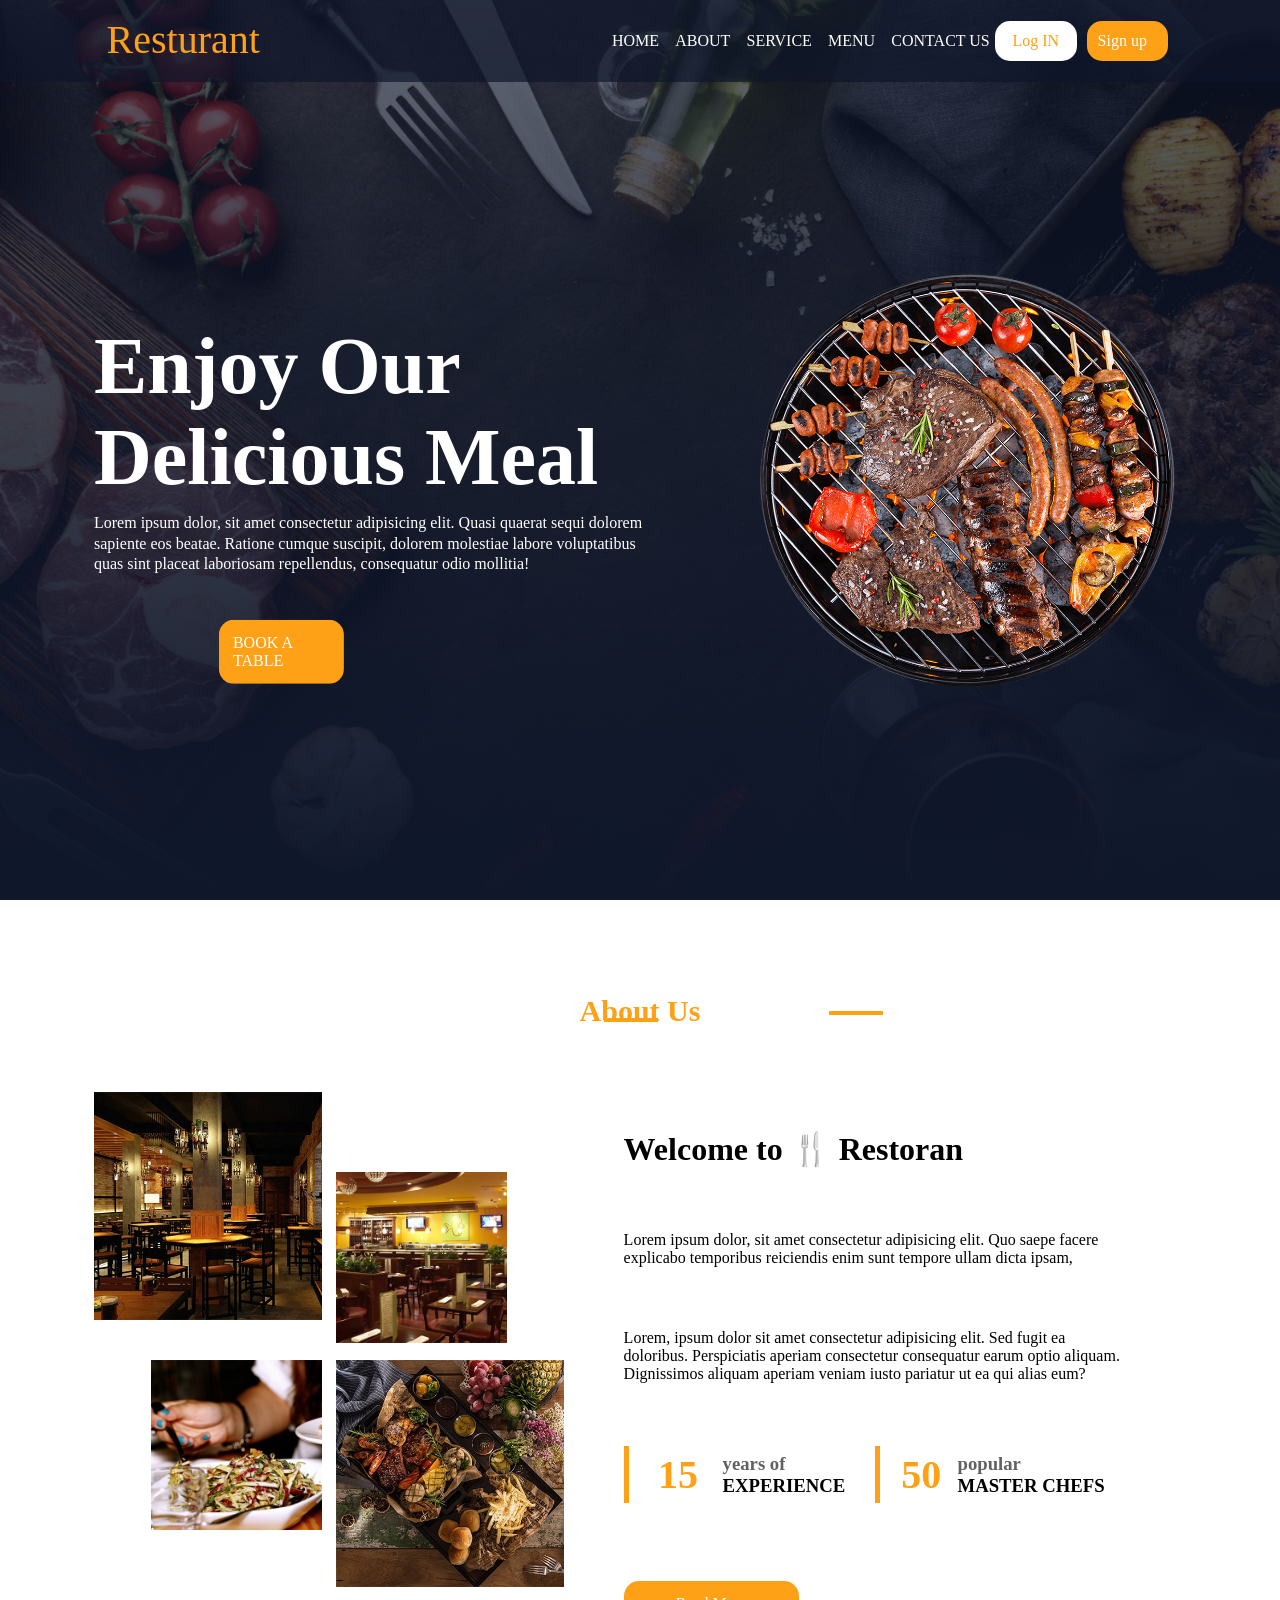
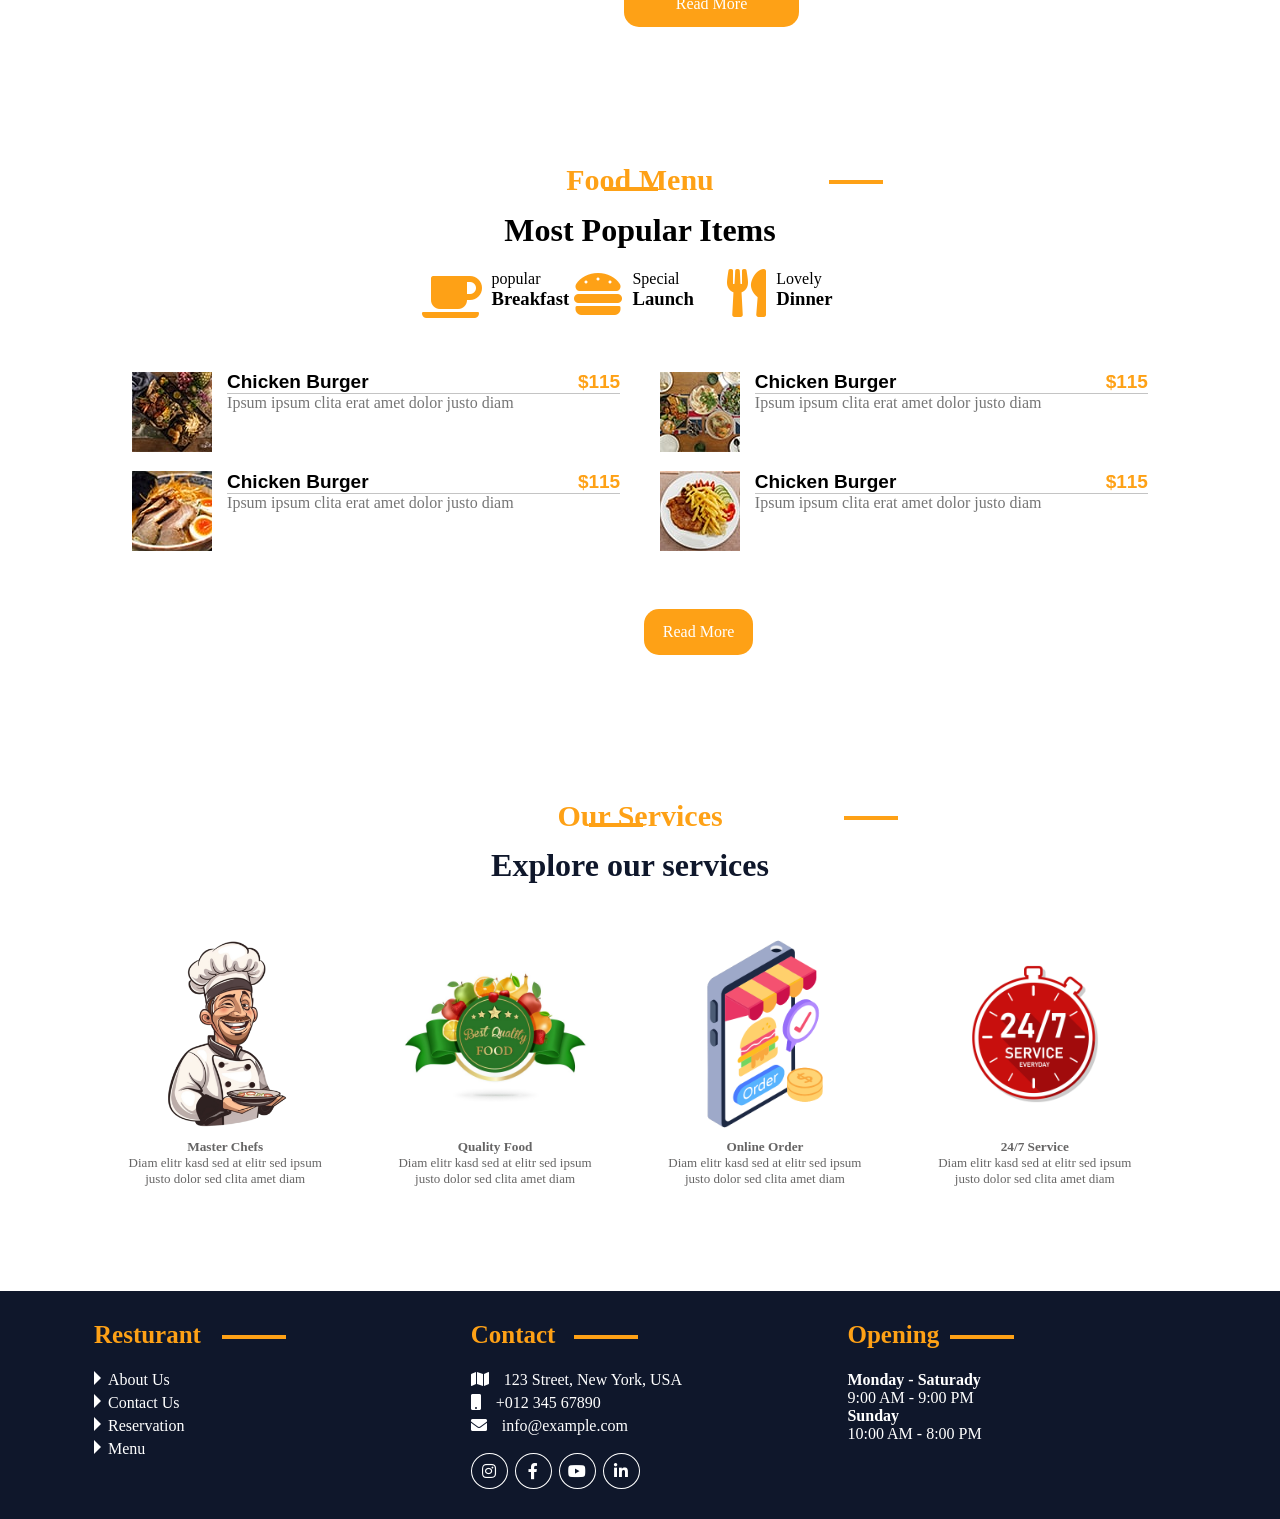
<file: index.html>
<!DOCTYPE html>
<html lang="en">

<head>
    <meta charset="UTF-8">
    <meta name="viewport" content="width=device-width, initial-scale=1.0">
    <link rel="stylesheet" href="./assets/home.css">
    <link rel="stylesheet" href="https://cdnjs.cloudflare.com/ajax/libs/font-awesome/5.15.4/css/all.min.css">
    <link rel="stylesheet" href="https://cdnjs.cloudflare.com/ajax/libs/font-awesome/4.7.0/css/font-awesome.min.css">
    <link href="https://cdnjs.cloudflare.com/ajax/libs/font-awesome/5.10.0/css/all.min.css" rel="stylesheet">
    <link href="https://cdn.jsdelivr.net/npm/bootstrap-icons@1.4.1/font/bootstrap-icons.css" rel="stylesheet">


    <title>Resturant</title>
</head>

<body onload="userName()">

    <!-- Start Landing Page  -->

    <!-- End Nav-Bar -->
    <div class="landing-page">
        
        <!-- Start Nav-Bar -->
    
        <div class="nav">
            <div class="container">
                <div class="logo">
                    Resturant
                </div>
                <div class="links">
                    <ul>
                        <li><a href="index.html" id="h">HOME</a></li>
                        <li><a href="about.html">ABOUT</a></li>
                        <li><a href="serves.html">SERVICE</a></li>
                        <li><a href="menu.html">MENU</a></li>
                        <li><a href="contact.html">CONTACT US</a></li>
                    </ul>
                    <a href="./signin.html" style="display: none;" class="button1">Log IN </a>
                    <a href="./register.html" style="display: none;" class="button">Sign up</a>
                    <h2 id="welcome"></h2>
                    <button id="btnout" class="button3" onclick="logOut ()"><i class='fas fa-sign-out-alt'></i></button>
                </div>
            </div>
        </div>
        
        <!-- Start Content -->
        
        <div class="container">
            <div class="content">
                <div class="left">
                    <h1>Enjoy Our <br> Delicious Meal</h1>
                    <p>Lorem ipsum dolor, sit amet consectetur adipisicing elit. Quasi quaerat sequi dolorem sapiente
                        eos beatae. Ratione cumque suscipit, dolorem molestiae labore voluptatibus quas sint placeat
                        laboriosam repellendus, consequatur odio mollitia!</p>
                        <a href="booking.html" class="btn">BOOK A TABLE</a>
                    </div>
                    <div class="right">
                        <img src="./assets/media/hero.png" alt="">
                    </div>
                </div>
            </div>
            
            <!-- End Content -->
            
        </div>
        
    <!-- End Landing Page  -->
        
    <!-- Start About -->

        <div class="about">
            <div class="container">
                <h5 class="head-sec">About Us</h5>
                <div class="box">
                    <div class="images">
                        <div class="large"><img src="./assets/images/about-1.jpg" alt=""></div>
                        <div class="mini1"><img src="./assets/images/about-2.jpg" alt=""></div>
                        <div class="mini2"><img src="./assets/images/about-3.jpg" alt=""></div>
                        <div class="large"><img src="./assets/images/about-4.jpg" alt=""></div>
                    </div>

                    <div class="content1">
                        <div class="head-with-line">
                            
                        </div>
                        <h1>Welcome to &#x1F374 Restoran</h1>
                        <p>Lorem ipsum dolor, sit amet consectetur adipisicing elit. Quo saepe facere explicabo temporibus
                            reiciendis enim sunt tempore ullam dicta ipsam, </p>
                        <p>Lorem, ipsum dolor sit amet consectetur adipisicing elit. Sed fugit ea doloribus. Perspiciatis aperiam
                            consectetur consequatur earum optio aliquam. Dignissimos aliquam aperiam veniam iusto pariatur ut ea qui
                            alias eum?</p>
                        <div class="double-box">
                            <div class="numbers-box">
                                <div>
                                    <h1>15</h1>
                                </div>
                                <div>
                                    <h3> <span>years of</span> <br>EXPERIENCE</h3>
                                </div>
                            </div>
                            <div class="numbers-box">
                                <div>
                                    <h1>50</h1>
                                </div>
                                <div>
                                    <h3><span>popular</span> <br>MASTER CHEFS</h3>
                                </div>
                            </div>
                        </div>
                        <button class="box-button">Read More</button>
                    </div>
                </div>

            </div>
        </div>
    <!-- End About -->


    
    <!-- Start Menu -->
    <div class="menu">
        <div class="container">
            <div class="contaner">
                <div class="menu-sub-title">
                    <h5 class="head-sec">Food Menu</h3>
                    </div>
                    <div class="menu-title">
                        <h1>Most Popular Items</h1>
                    </div>
                </div>
                
                <!-- icons menu -->
                
                <div class="civ">
                    
                    <div class="main-icons">
                        <div class="icon1">
                            <i class="fa fa-coffee fa-3x"></i>
                        </div>
                    <div class="text">
                        <p>popular</p>
                        <h3>Breakfast</h3>
                    </div>
                </div>
                
                <div class="main-icons">
                    <div class="icon1">
                        <i class="fa fa-hamburger fa-3x"></i>
                    </div>
                    <div class="text">
                        <p>Special</p>
                        <h3>Launch</h3>
                    </div>
                </div>
                
                <div class="main-icons">
                    <div class="icon1">
                        <i class="fa fa-utensils fa-3x"></i>
                    </div>
                    <div class="text">
                        <p>Lovely</p>
                        <h3>Dinner</h3>
                    </div>
                </div>
            </div>
        
            <!-- menu sechion -->
            <div class="maincon">
                <div class="contaner1">
                    <div class="menu-page__item">
                        <div class="menu-page">
                            <img src="./assets/media/menu-1.jpg" alt="">
                        </div>
        
                        <div class="cost">
                            <div class="cost1">
                                <h3>Chicken Burger</h3>
                                <h3 class="gg">$115</h3>
                            </div>
                            <p>Ipsum ipsum clita erat amet dolor justo diam
                            </p>
                        </div>
                    </div>
                    
                    <div class="menu-page__item">
                        <div class="menu-page">
                            <img src="./assets/media/menu-2.jpg" alt="">
                        </div>
                        
                        <div class="cost">
                            <div class="cost1">
                                <h3>Chicken Burger</h3>
                                <h3 class="gg">$115</h3>
                            </div>
                            <p>Ipsum ipsum clita erat amet dolor justo diam
                            </p>
                        </div>
                    </div>
                </div>
                <div class="contaner1">
                    <div class="menu-page__item">
                        <div class="menu-page">
                            <img src="./assets/media/menu-5.jpg" alt="">
                        </div>
                        
                        <div class="cost">
                            <div class="cost1">
                                <h3>Chicken Burger</h3>
                                <h3 class="gg">$115</h3>
                            </div>
                            <p>Ipsum ipsum clita erat amet dolor justo diam
                            </p>
                        </div>
                    </div>
    
                    <div class="menu-page__item">
                        <div class="menu-page">
                            <img src="./assets/media/menu-6.jpg" alt="">
                        </div>
                        
                        <div class="cost">
                            <div class="cost1">
                                <h3>Chicken Burger</h3>
                                <h3 class="gg">$115</h3>
                            </div>
                            <p>Ipsum ipsum clita erat amet dolor justo diam
                            </p>
                        </div>
                    </div>                   
                </div>        
            </div>
            <button class="box-button btn"><a href="menu.html">Read More</a></button>
        </div>
        
    </div>
    <!-- End Menu -->
     
    <!-- Start Serves -->
     <div class="serves">
        <div class="container">
            <h5 class="head-sec">Our Services</h5>
            <div class="container222">
                <div class="center">
                    <div class="line2">
                        <h1 id="bigli">Explore our services</h1>
                    </div>
                    
                    <div class="allpi">
                        <div class="firstblock">
                            <div class="infir">
                                <div class="secfir">
                                    <img src="/assets/images/pngtree-vector-cartoon-design-of-cool-master-chef-who-is-smiling-with-png-image_11973723.png" alt="">
                                    <div class="lafir">
                                        <h5 class="lav">Master Chefs</h5>
                                        <p class="lavr">Diam elitr kasd sed at elitr sed ipsum justo dolor sed clita amet diam
                                        </p>
                                    </div>
                                </div>
                            </div>
                        </div>
                        <div class="firstblock">
                            <div class="insec">
                                <div class="secsec">
                                    <img src="/assets/images/best-quality-food-label-badge-with-fruits-vector-8034643.jpg"  alt="">
                                    <div class="lafir">
                                        <h5 class="lav">Quality Food</h5>
                                        <p class="lavr">Diam elitr kasd sed at elitr sed ipsum justo dolor sed clita amet diam
                                        </p>
                                    </div>
                                </div>
                            </div>
                        </div>
                        <div class="firstblock">
                            <div class="inthi">
                                <div class="secthi">
                                    <img src="/assets/images/4990645.png"  alt="">
                                    <div class="lafir">
                                        <h5 class="lav">Online Order</h5>
                                        <p class="lavr">Diam elitr kasd sed at elitr sed ipsum justo dolor sed clita amet diam
                                        </p>
                                    </div>
                                </div>
                            </div>
                        </div>
                        <div class="firstblock">
                            <div class="infor">
                                <div class="secfor">
                                    <img src="/assets/images/24x7-service-everyday-design-free-vector.jpg" alt="">
                                    <div class="lafir">
                                        <h5 class="lav">24/7 Service</h5>
                                        <p class="lavr">Diam elitr kasd sed at elitr sed ipsum justo dolor sed clita amet diam
                                        </p>
                                    </div>
                                </div>
                            </div>
                        </div>
        
                    </div>
                </div>
            </div>
        </div>
     </div>
    

    <!-- End Serves -->
    
   
 <!-- Start Footer -->


 <div class="footer">
    <div class="container">
        <div class="main">
            <h3>Resturant</h3>
            <ul>
                <li><a href="">About Us</a></li>
                <li><a href="">Contact Us</a></li>
                <li><a href="">Reservation</a></li>
                <li><a href="">Menu</a></li>
            </ul>
        </div>
        <div class="main">
            <h3 class="head-footer">Contact</h3>
            <p class="para"><i class="fa fa-map"></i>123 Street, New York, USA</p>
            <p class="para"><i class="fa fa-mobile"></i>+012 345 67890</p>
            <p class="para"><i class="fa fa-envelope"></i>info@example.com</p>
            <div class="social">
                <span><i class="fab fa-instagram"></i></span>
                <span><i class="fab fa-facebook-f"></i></span>
                <span><i class="fab fa-youtube"></i></span>
                <span><i class="fab fa-linkedin-in"></i></span>
            </div>
        </div>
        <div class="main">
            <h3 class="head-footer">Opening</h3>
            <h4>Monday - Saturady</h4>
            <p>9:00 AM - 9:00 PM</p>
            <h4>Sunday</h4>
            <p>10:00 AM - 8:00 PM</p>
        </div>
    </div>
</div>


<!-- End Footer -->


</body>
<script src="./js/username.js"></script>

</html>
</file>
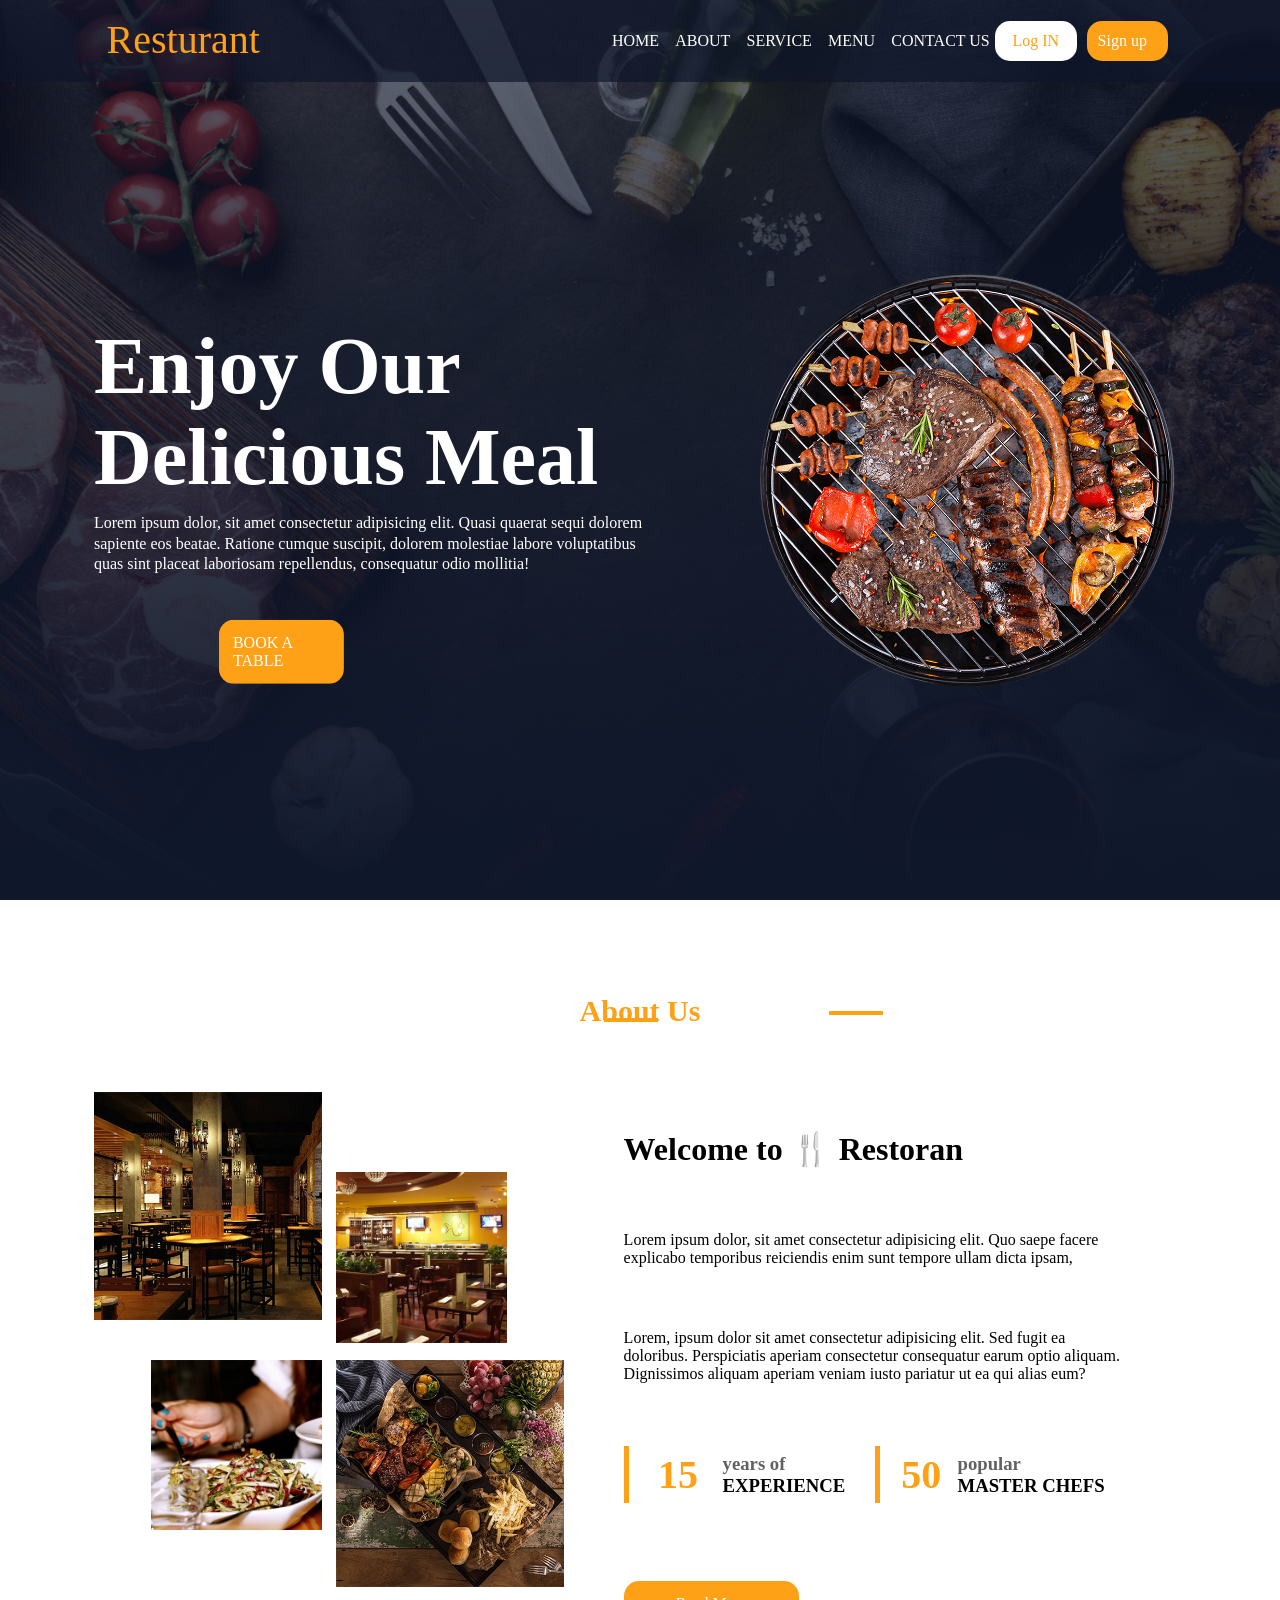
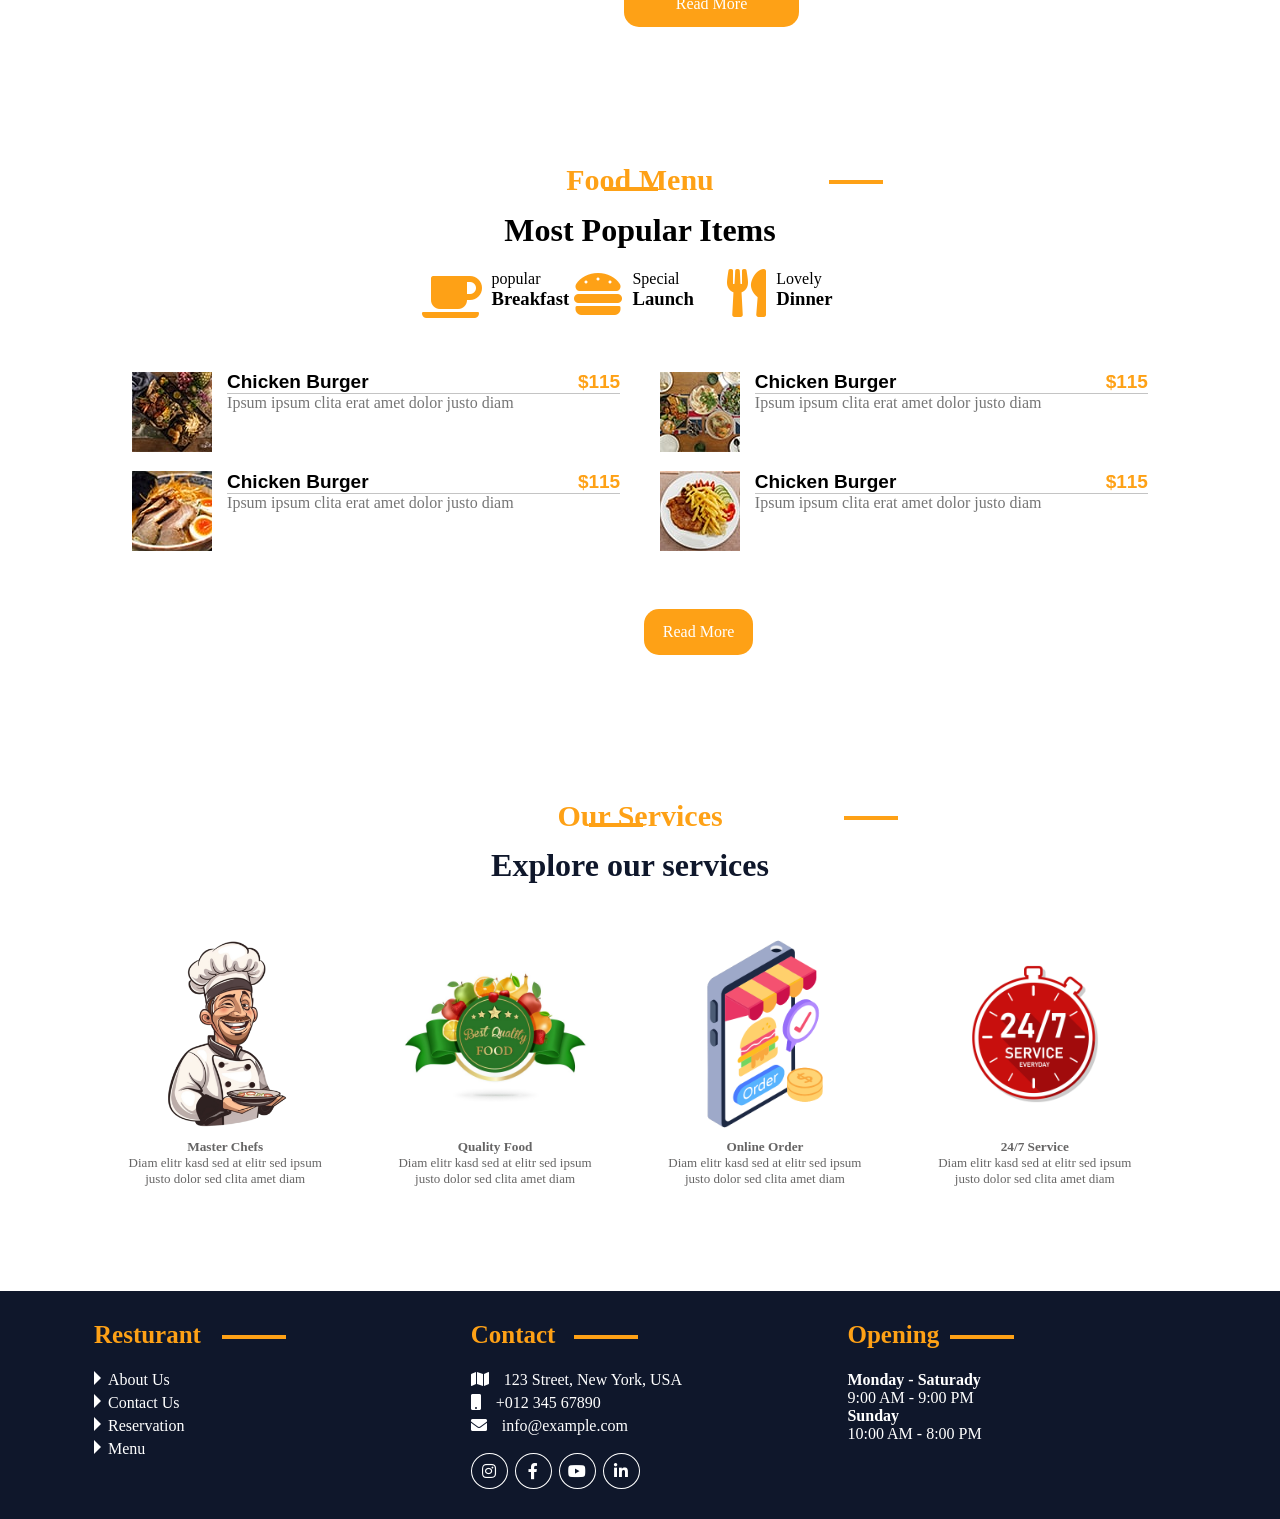
<file: home.html>
<!DOCTYPE html>
<html lang="en">

<head>
    <meta charset="UTF-8">
    <meta name="viewport" content="width=device-width, initial-scale=1.0">
    <link rel="stylesheet" href="assets/home.css">
    <link rel="stylesheet" href="https://cdnjs.cloudflare.com/ajax/libs/font-awesome/5.15.4/css/all.min.css">
    <link rel="stylesheet" href="https://cdnjs.cloudflare.com/ajax/libs/font-awesome/4.7.0/css/font-awesome.min.css">
    <link href="https://cdnjs.cloudflare.com/ajax/libs/font-awesome/5.10.0/css/all.min.css" rel="stylesheet">
    <link href="https://cdn.jsdelivr.net/npm/bootstrap-icons@1.4.1/font/bootstrap-icons.css" rel="stylesheet">


    <title>Resturant</title>
</head>

<body onload="userName()">

    <!-- Start Landing Page  -->

    <!-- End Nav-Bar -->
    <div class="landing-page">
        
        <!-- Start Nav-Bar -->
    
        <div class="nav">
            <div class="container">
                <div class="logo">
                    Resturant
                </div>
                <div class="links">
                    <ul>
                        <li><a href="home.html" id="h">HOME</a></li>
                        <li><a href="about.html">ABOUT</a></li>
                        <li><a href="serves.html">SERVICE</a></li>
                        <li><a href="menu.html">MENU</a></li>
                        <li><a href="contact.html">CONTACT US</a></li>
                    </ul>
                    <a href="./signin.html" style="display: none;" class="button1">Log IN </a>
                    <a href="./register.html" style="display: none;" class="button">Sign up</a>
                    <h2 id="welcome"></h2>
                    <button id="btnout" class="button3" onclick="logOut ()"><i class='fas fa-sign-out-alt'></i></button>
                </div>
            </div>
        </div>
        
        <!-- Start Content -->
        
        <div class="container">
            <div class="content">
                <div class="left">
                    <h1>Enjoy Our <br> Delicious Meal</h1>
                    <p>Lorem ipsum dolor, sit amet consectetur adipisicing elit. Quasi quaerat sequi dolorem sapiente
                        eos beatae. Ratione cumque suscipit, dolorem molestiae labore voluptatibus quas sint placeat
                        laboriosam repellendus, consequatur odio mollitia!</p>
                        <a href="booking.html" class="btn">BOOK A TABLE</a>
                    </div>
                    <div class="right">
                        <img src="./assets/media/hero.png" alt="">
                    </div>
                </div>
            </div>
            
            <!-- End Content -->
            
        </div>
        
    <!-- End Landing Page  -->
        
    <!-- Start About -->

        <div class="about">
            <div class="container">
                <h5 class="head-sec">About Us</h5>
                <div class="box">
                    <div class="images">
                        <div class="large"><img src="./assets/images/about-1.jpg" alt=""></div>
                        <div class="mini1"><img src="./assets/images/about-2.jpg" alt=""></div>
                        <div class="mini2"><img src="./assets/images/about-3.jpg" alt=""></div>
                        <div class="large"><img src="./assets/images/about-4.jpg" alt=""></div>
                    </div>

                    <div class="content1">
                        <div class="head-with-line">
                            
                        </div>
                        <h1>Welcome to &#x1F374 Restoran</h1>
                        <p>Lorem ipsum dolor, sit amet consectetur adipisicing elit. Quo saepe facere explicabo temporibus
                            reiciendis enim sunt tempore ullam dicta ipsam, </p>
                        <p>Lorem, ipsum dolor sit amet consectetur adipisicing elit. Sed fugit ea doloribus. Perspiciatis aperiam
                            consectetur consequatur earum optio aliquam. Dignissimos aliquam aperiam veniam iusto pariatur ut ea qui
                            alias eum?</p>
                        <div class="double-box">
                            <div class="numbers-box">
                                <div>
                                    <h1>15</h1>
                                </div>
                                <div>
                                    <h3> <span>years of</span> <br>EXPERIENCE</h3>
                                </div>
                            </div>
                            <div class="numbers-box">
                                <div>
                                    <h1>50</h1>
                                </div>
                                <div>
                                    <h3><span>popular</span> <br>MASTER CHEFS</h3>
                                </div>
                            </div>
                        </div>
                        <button class="box-button">Read More</button>
                    </div>
                </div>

            </div>
        </div>
    <!-- End About -->


    
    <!-- Start Menu -->
    <div class="menu">
        <div class="container">
            <div class="contaner">
                <div class="menu-sub-title">
                    <h5 class="head-sec">Food Menu</h3>
                    </div>
                    <div class="menu-title">
                        <h1>Most Popular Items</h1>
                    </div>
                </div>
                
                <!-- icons menu -->
                
                <div class="civ">
                    
                    <div class="main-icons">
                        <div class="icon1">
                            <i class="fa fa-coffee fa-3x"></i>
                        </div>
                    <div class="text">
                        <p>popular</p>
                        <h3>Breakfast</h3>
                    </div>
                </div>
                
                <div class="main-icons">
                    <div class="icon1">
                        <i class="fa fa-hamburger fa-3x"></i>
                    </div>
                    <div class="text">
                        <p>Special</p>
                        <h3>Launch</h3>
                    </div>
                </div>
                
                <div class="main-icons">
                    <div class="icon1">
                        <i class="fa fa-utensils fa-3x"></i>
                    </div>
                    <div class="text">
                        <p>Lovely</p>
                        <h3>Dinner</h3>
                    </div>
                </div>
            </div>
        
            <!-- menu sechion -->
            <div class="maincon">
                <div class="contaner1">
                    <div class="menu-page__item">
                        <div class="menu-page">
                            <img src="./assets/media/menu-1.jpg" alt="">
                        </div>
        
                        <div class="cost">
                            <div class="cost1">
                                <h3>Chicken Burger</h3>
                                <h3 class="gg">$115</h3>
                            </div>
                            <p>Ipsum ipsum clita erat amet dolor justo diam
                            </p>
                        </div>
                    </div>
                    
                    <div class="menu-page__item">
                        <div class="menu-page">
                            <img src="./assets/media/menu-2.jpg" alt="">
                        </div>
                        
                        <div class="cost">
                            <div class="cost1">
                                <h3>Chicken Burger</h3>
                                <h3 class="gg">$115</h3>
                            </div>
                            <p>Ipsum ipsum clita erat amet dolor justo diam
                            </p>
                        </div>
                    </div>
                </div>
                <div class="contaner1">
                    <div class="menu-page__item">
                        <div class="menu-page">
                            <img src="./assets/media/menu-5.jpg" alt="">
                        </div>
                        
                        <div class="cost">
                            <div class="cost1">
                                <h3>Chicken Burger</h3>
                                <h3 class="gg">$115</h3>
                            </div>
                            <p>Ipsum ipsum clita erat amet dolor justo diam
                            </p>
                        </div>
                    </div>
    
                    <div class="menu-page__item">
                        <div class="menu-page">
                            <img src="./assets/media/menu-6.jpg" alt="">
                        </div>
                        
                        <div class="cost">
                            <div class="cost1">
                                <h3>Chicken Burger</h3>
                                <h3 class="gg">$115</h3>
                            </div>
                            <p>Ipsum ipsum clita erat amet dolor justo diam
                            </p>
                        </div>
                    </div>                   
                </div>        
            </div>
            <button class="box-button btn"><a href="menu.html">Read More</a></button>
        </div>
        
    </div>
    <!-- End Menu -->
     
    <!-- Start Serves -->
     <div class="serves">
        <div class="container">
            <h5 class="head-sec">Our Services</h5>
            <div class="container222">
                <div class="center">
                    <div class="line2">
                        <h1 id="bigli">Explore our services</h1>
                    </div>
                    
                    <div class="allpi">
                        <div class="firstblock">
                            <div class="infir">
                                <div class="secfir">
                                    <img src="/assets/images/pngtree-vector-cartoon-design-of-cool-master-chef-who-is-smiling-with-png-image_11973723.png" alt="">
                                    <div class="lafir">
                                        <h5 class="lav">Master Chefs</h5>
                                        <p class="lavr">Diam elitr kasd sed at elitr sed ipsum justo dolor sed clita amet diam
                                        </p>
                                    </div>
                                </div>
                            </div>
                        </div>
                        <div class="firstblock">
                            <div class="insec">
                                <div class="secsec">
                                    <img src="/assets/images/best-quality-food-label-badge-with-fruits-vector-8034643.jpg"  alt="">
                                    <div class="lafir">
                                        <h5 class="lav">Quality Food</h5>
                                        <p class="lavr">Diam elitr kasd sed at elitr sed ipsum justo dolor sed clita amet diam
                                        </p>
                                    </div>
                                </div>
                            </div>
                        </div>
                        <div class="firstblock">
                            <div class="inthi">
                                <div class="secthi">
                                    <img src="/assets/images/4990645.png"  alt="">
                                    <div class="lafir">
                                        <h5 class="lav">Online Order</h5>
                                        <p class="lavr">Diam elitr kasd sed at elitr sed ipsum justo dolor sed clita amet diam
                                        </p>
                                    </div>
                                </div>
                            </div>
                        </div>
                        <div class="firstblock">
                            <div class="infor">
                                <div class="secfor">
                                    <img src="/assets/images/24x7-service-everyday-design-free-vector.jpg" alt="">
                                    <div class="lafir">
                                        <h5 class="lav">24/7 Service</h5>
                                        <p class="lavr">Diam elitr kasd sed at elitr sed ipsum justo dolor sed clita amet diam
                                        </p>
                                    </div>
                                </div>
                            </div>
                        </div>
        
                    </div>
                </div>
            </div>
        </div>
     </div>
    

    <!-- End Serves -->
    
   
 <!-- Start Footer -->


 <div class="footer">
    <div class="container">
        <div class="main">
            <h3>Resturant</h3>
            <ul>
                <li><a href="">About Us</a></li>
                <li><a href="">Contact Us</a></li>
                <li><a href="">Reservation</a></li>
                <li><a href="">Menu</a></li>
            </ul>
        </div>
        <div class="main">
            <h3 class="head-footer">Contact</h3>
            <p class="para"><i class="fa fa-map"></i>123 Street, New York, USA</p>
            <p class="para"><i class="fa fa-mobile"></i>+012 345 67890</p>
            <p class="para"><i class="fa fa-envelope"></i>info@example.com</p>
            <div class="social">
                <span><i class="fab fa-instagram"></i></span>
                <span><i class="fab fa-facebook-f"></i></span>
                <span><i class="fab fa-youtube"></i></span>
                <span><i class="fab fa-linkedin-in"></i></span>
            </div>
        </div>
        <div class="main">
            <h3 class="head-footer">Opening</h3>
            <h4>Monday - Saturady</h4>
            <p>9:00 AM - 9:00 PM</p>
            <h4>Sunday</h4>
            <p>10:00 AM - 8:00 PM</p>
        </div>
    </div>
</div>


<!-- End Footer -->


</body>
<script src="./js/username.js"></script>

</html>
</file>
<file: assets/home.css>
* {
    padding: 0;
    margin: 0;
    box-sizing: border-box;
    font-family: cursive;
}

.container {
    padding: 30px;
    margin: auto;
    width: 90%;
}


/* Start Header */

.landing-page {
    background: linear-gradient(rgb(15 23 43 / 66%), rgb(15 23 43)), url(../assets/media/frame-meat-vegetables.jpg);
    height: 100vh;
    color: white;
    background-repeat: no-repeat;
    background-size: cover;
    display: flex;
    justify-content: center;
}

.landing-page .nav {
    background-color:#0f172bb1;
    padding: 15px;
    position: fixed;
    top: 0;
    z-index: 5;
    width: 100%;
}
.landing-page .nav .container {
    display: flex;
    justify-content: space-around;
    padding: 1px;
}
.landing-page .logo {
    width: 40%;
    font-size: 40px;
    color: #FEA116;
}
.landing-page .logo img {
    width: 20%;
}
.landing-page .links {
    color: white;
    display: flex;
    justify-content: space-between;
    width: 50%;
    align-items: center;
}

.landing-page ul {
    display: flex;
    list-style: none;
    justify-content: space-between;
    align-items: center;
    width: 70%;
}

.landing-page .links ul a:hover {
    color: #FEA116;
}
.landing-page .links .btn:hover {
    background-color: #f0bd71;
}
.landing-page a {
    text-decoration: none;
    color: white;
}
.landing-page .btn {
    display: block;
    background-color: #FEA116;
    padding: 13px;
    color: white;
    outline: none;
    border: 1px solid transparent;
    border-radius: 15px;
    width: 22%;
    transform: translate(100%,70%);
}
.landing-page .button {
    background-color: #FEA116;
    padding: 10px;
    color: white;
    outline: none;
    border: 1px solid transparent;
    border-radius: 15px;
    width: 15%;
    margin: 5px;
}
.landing-page .button1{
    background-color: #ffffff;
    padding: 10px;
    color: #FEA116;
    outline: none;
    border: 1px solid transparent;
    border-radius: 15px;
    width: 15%;
    text-align: center;
    margin: 5px;
}
.landing-page .button3{
    background-color: #fe1616;
    padding: 2px;
    color: #ffffff;
    outline: none;
    border: 1px solid transparent;
    border-radius: 15px;
    width: 5%;
    text-align: center;
    /*     margin: 5px;
*/}
#welcome{
        font-size:medium;
        color: #f3b252;
    }
.landing-page .content {
    display: flex;
    justify-content: space-between;
    margin-top: 60px;
    align-items: center;
}

.landing-page .content .left {
    width: 52%;
    
}

.landing-page .content .left h1 {
    font-size: 80px;
    margin-bottom: 10px;
}


.landing-page .content .left p {
    line-height: 1.3em;
    color: white;
}

.landing-page .content .right {
    width: 40%;
    display: flex;
    justify-content: center;
}
.landing-page .content .right img {
    width: 95%;
    animation: imgrotating 25s linear infinite normal ;

}


@keyframes imgrotating {
    from {
        transform: rotate(0deg);
    }
    to {
        transform: rotate(360deg);
    }
}


/* End Header */


/* Start About */

.box{
    margin: auto;
    display: flex;
}

.images{
    width: 43%;
    margin-top: 50px;
    display: flex;
    flex-wrap: wrap;
    justify-content: space-between;
}
.images div{
            width: 48.5%;
            margin-bottom: 12px;
}

.large img{
    width: 100%;
}
.mini1{
    display: flex;
    align-items: end;
    padding-bottom: 5px;
}
.mini2{
    display: flex;
    align-items: start;
    justify-content: end;
}
.mini1 img{
    width: 75%;
}
.mini2 img{
    width: 75%;
}

/* **************** */

.content1{
    padding-top: 25px;
    width: 46%;
    height: 65vh;
    display: flex;
    flex-direction: column;
    justify-content: center;
    margin: auto;
    justify-content: space-around;
    justify-content: space-between;
}
.content p{
    color: rgb(97, 97, 97);
}
.head-with-line h5::after{
    content: "";
    display: block;
    width: 30px;
    border: 1px solid #FEA116;
    transform: translate(78px, -7px);
}
.content h5{
    /* padding-bottom: 10px; */
    color: #FEA116;
    font-size:medium;
    font-family: 'Pacifico', cursive !important;
}
.double-box{
    display: flex;
    justify-content: space-between;

}
.numbers-box{
    display: flex;
    width: 60%;
    border-left: 5px solid #FEA116 ;
    padding: 5px;
    justify-content: space-evenly;
    align-items: center;
}
.numbers-box h1{
    color: #FEA116;
    font-family: 'Pacifico', cursive !important; 
    font-size: 40px;
}
.numbers-box span{
    color: rgb(97, 97, 97);
}
.box-button{
    font-size:medium;
    margin-top: 15px;
    background-color: #FEA116;
    padding: 13px;
    color: white;
    outline: none;
    border: 1px solid transparent;
    border-radius: 15px;
    width: 35%;
}

.head-sec {
    text-align: center;
    color: #FEA116;
    font-size: 30px;
    margin: 10px 0;
}
.head-sec::after{
    content: "";
    display: block;
    width: 50px;
    border: 2px #FEA116 solid;
    transform: translate(735px, -17px);
}
.head-sec::before{
    content: "";
    display: block;
    width: 50px;
    border: 2px #FEA116 solid;
    transform: translate(510px, 28px);
}


/* End About */


/* Start Serves */

.secline{
    text-align: center;
    justify-content: center;
        display: flex;
        flex-wrap: wrap;
        list-style: none;
        list-style-type: none;
}
.list{
        text-align: center;
        padding-left: 1%;padding-right: 1%;
        display: list-item;
        list-style: none;
        list-style-type: none;
}
.container222{
        display: flex;
        flex-wrap: wrap;
        box-sizing: content-box;
        justify-content: center;
        margin-left: 30px;
        margin-right: 50px;
        }
#lin{
    display: block;text-align: center;
    color: rgb(254, 161, 22);
        }
#bigli{
    box-sizing: border-box;display: block;text-align: center;
    color: rgb(15, 23, 43);margin-bottom: 25px;
}  
.center{
    display: flex;
    justify-content: center;
    flex-direction: column;
}
.allpi{
width: 100%;
color :rgb(102, 101, 101);
display :flex;
justify-content: space-between;
margin-top: 24px;
margin-bottom: 24px;
align-items: center;
}  
.firstblock{
    text-align: center;
    width: 20%;
    border: 2px;
}  
.firstblock img{
    width: 100%;
}

.lavr{
    font-size: small;
}

.serves .head-sec::after{
    content: "";
    display: block;
    width: 50px;
    border: 2px #FEA116 solid;
    transform: translate(750px, -17px);
}
.serves .head-sec::before{
    content: "";
    display: block;
    width: 50px;
    border: 2px #FEA116 solid;
    transform: translate(495px, 28px);
}


/* End Serves  */

/* Start Menu */

/* Tittle style */
.menu-sub-title h3::after{
    content: "";
    display: block;
    width: 30px;
    border: 2px solid #FEA116;
    transform: translate(650px, -11px);
}
.menu-sub-title{
    color: #FEA116;
    text-align: center;
    font-family: 'Pacifico', cursive;
    margin-top: 2%;

}
.menu-sub-title h3::before{
    content: "";
    display: block;
    width: 30px;
    border: 2px solid #FEA116;
    transform: translate(840px, 18px);
}
.menu-title{
    text-align: center;
    font-family: "Nunito", sans-serif;
    margin-top: 1%;
}
/* End Tittle style */

/* icons style */
.civ{
    margin: auto;
    width: 40%;
    display: flex;
    justify-content: space-between;

}
.text{
    width: 50%;
}
.text p{

    margin-bottom: 0%;
    padding-top: 10px;
}
.text h3{
    margin-top: 0%;
}
.main-icons{
    width: 30%;
    display: flex;
    gap: 10px;
    align-items: center;

}
.icon1 i{
    color: #FEA116;
    padding-top: 40%;
}
/* end icons style */

/* menu style */
.menu-page__item{
    display: flex; 
    justify-content: center;
    gap: 15px;
    margin-bottom: 15px;
}
.contaner1{
    width: 45%;
    margin-bottom: 4%;
}
.cost{
    width: 80%;
}
.cost1{
    display: flex;
    flex-direction: row;
    justify-content: space-between;
    gap: 150px;
    border-bottom: 1px solid;
    border-color: rgb(196, 196, 196);
} 
.cost1 h3{
    font-family: "Nunito",sans-serif;
    font-size: 19px;

}
.menu-page img{
    width: 100%;
    margin-top: 1%;
}
.menu-page__item p{
    color:rgb(118, 118, 118) ;
}
.maincon{
    display: flex;
    margin: auto;
    justify-content: space-evenly;
    margin-top: 50px;
}
.gg{
    color: #FEA116;
}

.menu .box-button {
    width: 10%;
    transform: translate(550px,-20px);
}
.menu .box-button a{
    text-decoration: none;
    color: white;

}
.menu .box-button:hover {
    background-color: #f0bd71;
}
/* End Menu */


/* Start Footer */

.footer {
    background-color: #0F172B;
    color: white;
}
.footer .container {
    display: flex;
    justify-content: space-between;
}
.footer .container .main {
    width: 31%;
}
.footer .container a {
    text-decoration: none;
    color:white;
}
.footer .container a::before {
    content: "";
    border: 7px solid;
    border-color: transparent transparent transparent white;
    display: inline-block;

}
.footer .container a:hover{
    color: #FEA116;
    
}
.footer .container li {
    list-style: none;
    margin-bottom: 5px;
}

.footer .container .main h3 {
    margin-bottom: 18px;
    font-size: 25px;
    color: #FEA116;
}

.footer .container .main h3::after {
    content: "";
    border: #FEA116 2px solid;
    display: block;
    width: 60px;
    transform: translate(128px, -14px);
}
.footer .container .main .head-footer::after {
    transform: translate(103px, -14px);
}

.footer .social {
    margin-top: 18px;
    display: flex;
    width: 50%;
    justify-content: space-between;
}
.footer .social span{
    border: 1px solid white;
    border-radius: 50%;
    display: flex;
    justify-content: center;
    align-items: center;
    padding: 9px;
    width: 37px;
} 

.footer .main p i {
    margin-right: 15px;
}
.footer .main .para {
    margin-bottom: 5px;
}
.footer .main #mobile {
    font-size: 24px;
}
.footer .social span:hover {
    background: #FEA116;
    border-color: #FEA116;
    color: white;
}

/* End Footer */




.menu,.serves,.about {
    margin:50px 0;
}
</file>
